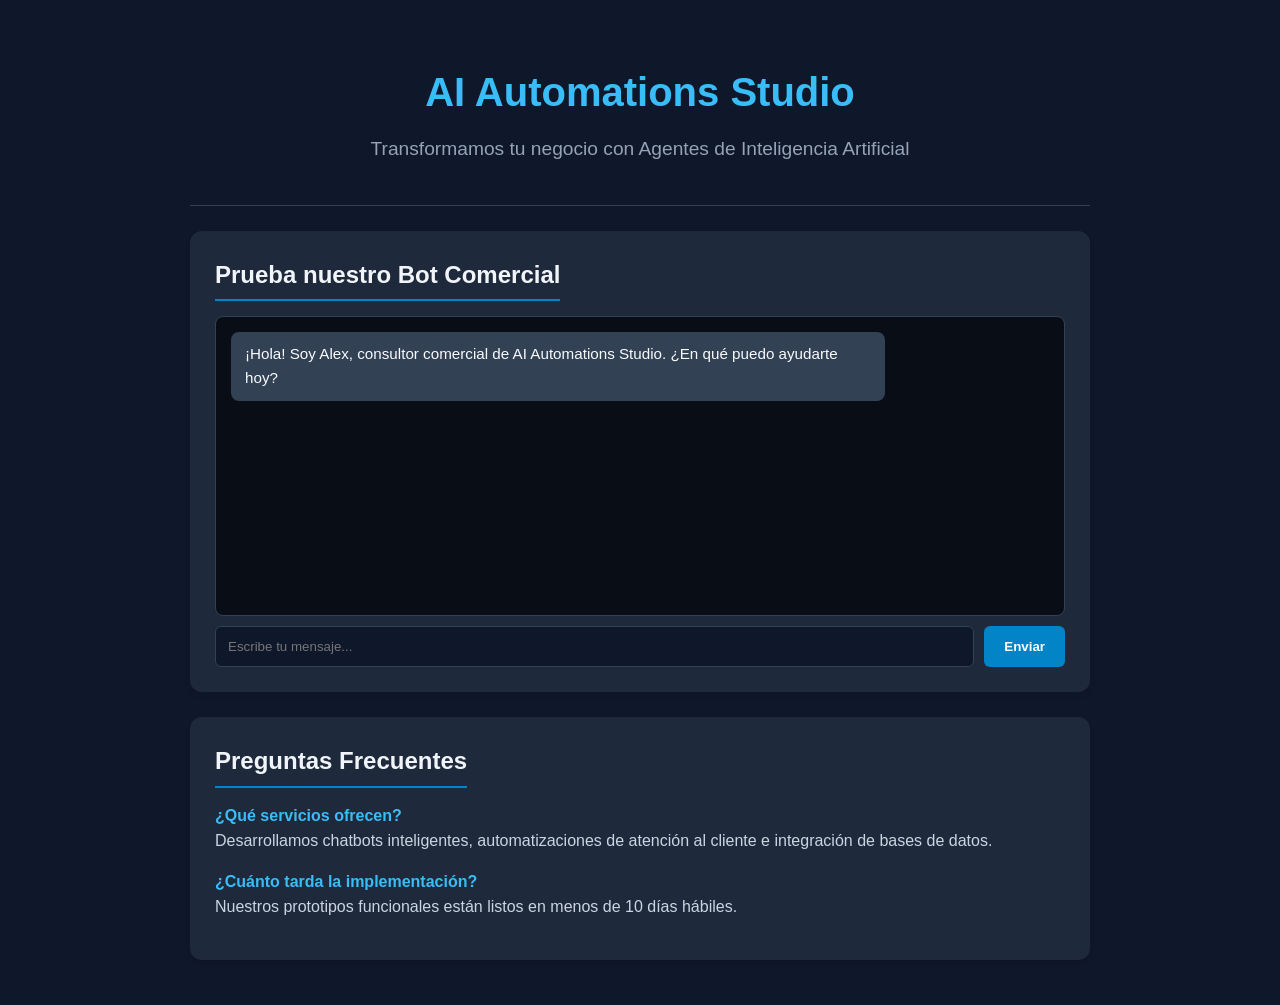
<file: index.html>
<!DOCTYPE html>
<html lang="es">
<head>
  <meta charset="UTF-8">
  <meta name="viewport" content="width=device-width, initial-scale=1.0">
  <title>AI Automations Studio - Soluciones de Automatización</title>
  <style>
    * { box-sizing: border-box; margin: 0; padding: 0; }
    body { font-family: 'Segoe UI', Tahoma, Geneva, Verdana, sans-serif; background-color: #0f172a; color: #f8fafc; line-height: 1.6; padding: 20px; }
    .container { max-width: 900px; margin: 0 auto; }
    header { text-align: center; padding: 40px 0; border-bottom: 1px solid #334155; }
    h1 { color: #38bdf8; font-size: 2.5rem; margin-bottom: 10px; }
    p.subtitle { color: #94a3b8; font-size: 1.2rem; }
    .section { background: #1e293b; border-radius: 12px; padding: 25px; margin: 25px 0; box-shadow: 0 4px 6px -1px rgba(0, 0, 0, 0.1); }
    h2 { color: #f1f5f9; margin-bottom: 15px; border-bottom: 2px solid #0284c7; display: inline-block; padding-bottom: 5px; }
    .faq-item { margin-bottom: 15px; }
    .faq-title { font-weight: bold; color: #38bdf8; }
    .faq-answer { color: #cbd5e1; }
    .chat-container { background: #090d16; border-radius: 8px; padding: 15px; height: 300px; overflow-y: auto; display: flex; flex-direction: column; gap: 10px; border: 1px solid #334155; }
    .chat-message { max-width: 80%; padding: 10px 14px; border-radius: 8px; font-size: 0.95rem; }
    .user-msg { background: #0284c7; color: #fff; align-self: flex-end; }
    .bot-msg { background: #334155; color: #f8fafc; align-self: flex-start; }
    .chat-input { display: flex; gap: 10px; margin-top: 10px; }
    input[type="text"] { flex: 1; padding: 12px; border-radius: 6px; border: 1px solid #334155; background: #0f172a; color: #fff; }
    button { background: #0284c7; color: white; border: none; padding: 12px 20px; border-radius: 6px; cursor: pointer; font-weight: bold; }
    button:hover { background: #0369a1; }
  </style>
</head>
<body>
  <div class="container">
    <header>
      <h1>AI Automations Studio</h1>
      <p class="subtitle">Transformamos tu negocio con Agentes de Inteligencia Artificial</p>
    </header>

    <div class="section">
      <h2>Prueba nuestro Bot Comercial</h2>
      <div class="chat-container" id="chat">
        <div class="chat-message bot-msg">¡Hola! Soy Alex, consultor comercial de AI Automations Studio. ¿En qué puedo ayudarte hoy?</div>
      </div>
      <div class="chat-input">
        <input type="text" id="userInput" placeholder="Escribe tu mensaje..." onkeypress="handleKey(event)">
        <button onclick="sendMessage()">Enviar</button>
      </div>
    </div>

    <div class="section">
      <h2>Preguntas Frecuentes</h2>
      <div class="faq-item">
        <div class="faq-title">¿Qué servicios ofrecen?</div>
        <div class="faq-answer">Desarrollamos chatbots inteligentes, automatizaciones de atención al cliente e integración de bases de datos.</div>
      </div>
      <div class="faq-item">
        <div class="faq-title">¿Cuánto tarda la implementación?</div>
        <div class="faq-answer">Nuestros prototipos funcionales están listos en menos de 10 días hábiles.</div>
      </div>
    </div>
  </div>

  <script>
    function sendMessage() {
      const input = document.getElementById('userInput');
      const text = input.value.trim();
      if (!text) return;

      const chat = document.getElementById('chat');
      const userMsg = document.createElement('div');
      userMsg.className = 'chat-message user-msg';
      userMsg.innerText = text;
      chat.appendChild(userMsg);

      input.value = '';

      setTimeout(() => {
        const botMsg = document.createElement('div');
        botMsg.className = 'chat-message bot-msg';
        botMsg.innerText = '¡Gracias por contactarte! Un asesor revisará tu solicitud para darte una atención personalizada.';
        chat.appendChild(botMsg);
        chat.scrollTop = chat.scrollHeight;
      }, 800);

      chat.scrollTop = chat.scrollHeight;
    }

    function handleKey(e) {
      if (e.key === 'Enter') sendMessage();
    }
  </script>
</body>
</html>
</file>
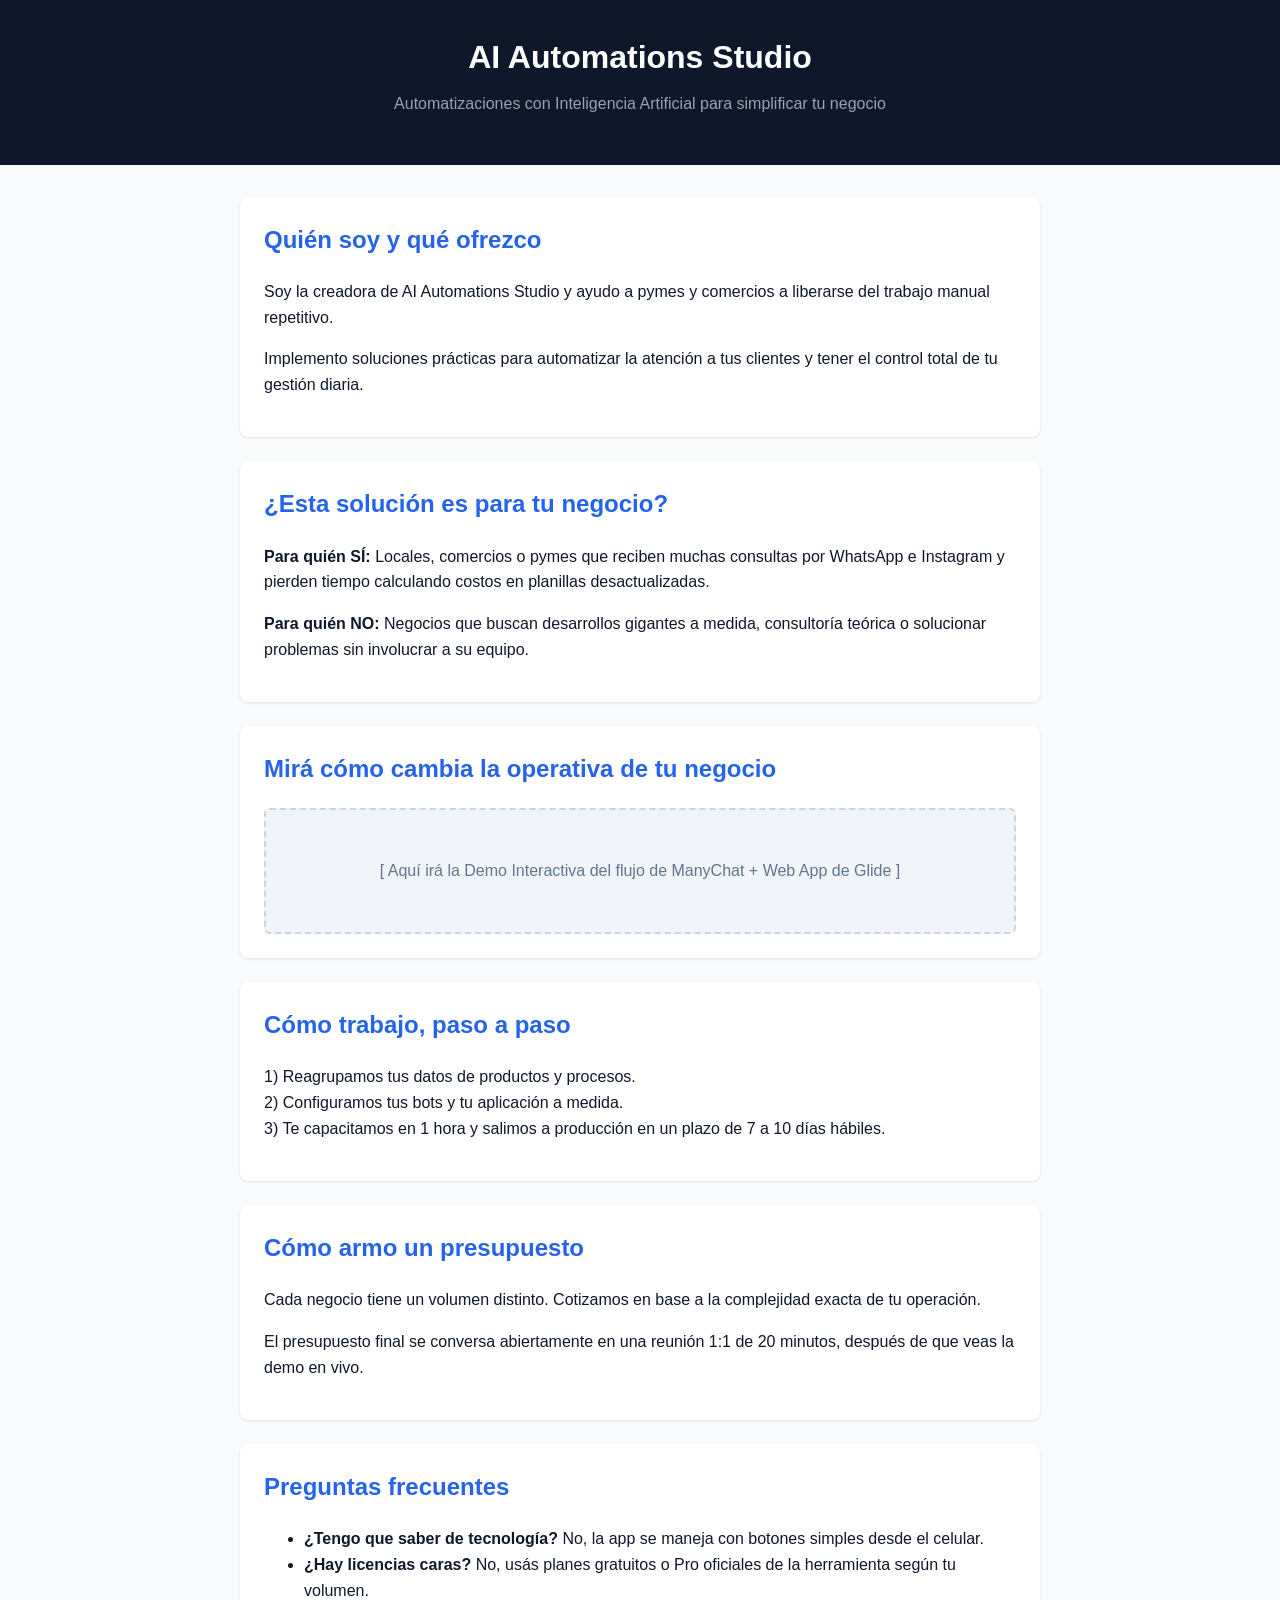
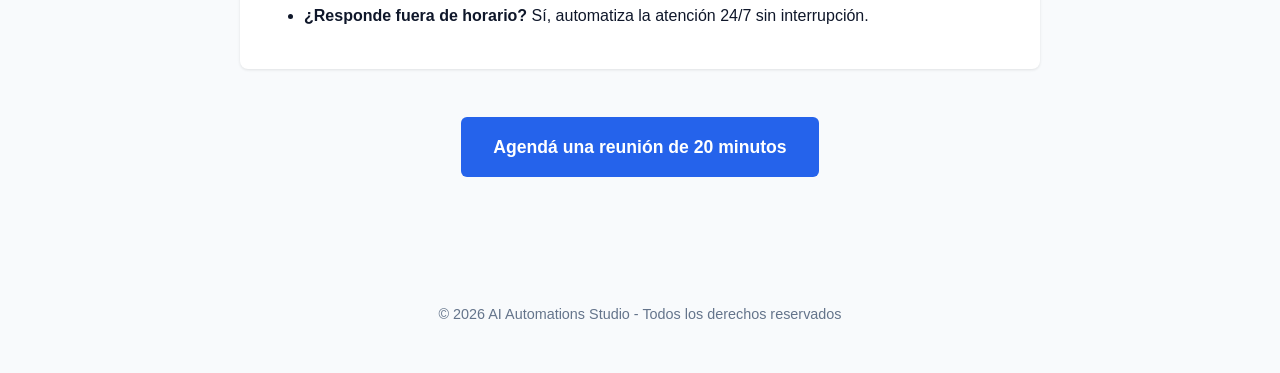
<file: gemini-code-1788595966332.html>
<!DOCTYPE html>
<html lang="es">
<head>
    <meta charset="UTF-8">
    <meta name="viewport" content="width=device-width, initial-scale=1.0">
    <title>AI Automations Studio</title>
    <style>
        /* Estilos base simples y profesionales */
        body {
            font-family: -apple-system, BlinkMacSystemFont, "Segoe UI", Roboto, Helvetica, Arial, sans-serif;
            margin: 0;
            padding: 0;
            background-color: #f8fafc;
            color: #0f172a;
            line-height: 1.6;
        }
        header {
            background-color: #0f172a;
            color: #ffffff;
            padding: 2rem 1rem;
            text-align: center;
        }
        header h1 { margin: 0; font-size: 2rem; }
        header p { color: #94a3b8; margin-top: 0.5rem; }
        
        main {
            max-width: 800px;
            margin: 0 auto;
            padding: 2rem 1rem;
        }
        section {
            background: #ffffff;
            border-radius: 8px;
            padding: 1.5rem;
            margin-bottom: 1.5rem;
            box-shadow: 0 1px 3px rgba(0,0,0,0.1);
        }
        h2 { color: #2563eb; margin-top: 0; }
        .demo-box {
            background-color: #f1f5f9;
            border: 2px dashed #cbd5e1;
            padding: 2rem;
            text-align: center;
            border-radius: 6px;
            color: #64748b;
        }
        .cta-container {
            text-align: center;
            margin: 3rem 0;
        }
        .btn-cta {
            background-color: #2563eb;
            color: #ffffff;
            padding: 1rem 2rem;
            font-size: 1.1rem;
            font-weight: bold;
            border: none;
            border-radius: 6px;
            cursor: pointer;
            text-decoration: none;
            display: inline-block;
        }
        .btn-cta:hover { background-color: #1d4ed8; }
        footer {
            text-align: center;
            padding: 2rem;
            color: #64748b;
            font-size: 0.9rem;
        }
    </style>
</head>
<body>

    <header>
        <h1>AI Automations Studio</h1>
        <p>Automatizaciones con Inteligencia Artificial para simplificar tu negocio</p>
    </header>

    <main>
        <!-- Sección 1: Quién soy y qué ofrezco -->
        <section id="quien-soy">
            <h2>Quién soy y qué ofrezco</h2>
            <p>Soy la creadora de AI Automations Studio y ayudo a pymes y comercios a liberarse del trabajo manual repetitivo.</p>
            <p>Implemento soluciones prácticas para automatizar la atención a tus clientes y tener el control total de tu gestión diaria.</p>
        </section>

        <!-- Sección 2: Para quién sí / Para quién no -->
        <section id="para-quien">
            <h2>¿Esta solución es para tu negocio?</h2>
            <p><strong>Para quién SÍ:</strong> Locales, comercios o pymes que reciben muchas consultas por WhatsApp e Instagram y pierden tiempo calculando costos en planillas desactualizadas.</p>
            <p><strong>Para quién NO:</strong> Negocios que buscan desarrollos gigantes a medida, consultoría teórica o solucionar problemas sin involucrar a su equipo.</p>
        </section>

        <!-- Sección 3: Demo (Antes y Después) -->
        <section id="demo">
            <h2>Mirá cómo cambia la operativa de tu negocio</h2>
            <div class="demo-box">
                <p>[ Aquí irá la Demo Interactiva del flujo de ManyChat + Web App de Glide ]</p>
            </div>
        </section>

        <!-- Sección 4: Cómo trabajo -->
        <section id="como-trabajo">
            <h2>Cómo trabajo, paso a paso</h2>
            <p>1) Reagrupamos tus datos de productos y procesos.<br>
               2) Configuramos tus bots y tu aplicación a medida.<br>
               3) Te capacitamos en 1 hora y salimos a producción en un plazo de 7 a 10 días hábiles.</p>
        </section>

        <!-- Sección 5: Cómo armo un presupuesto -->
        <section id="presupuesto">
            <h2>Cómo armo un presupuesto</h2>
            <p>Cada negocio tiene un volumen distinto. Cotizamos en base a la complejidad exacta de tu operación.</p>
            <p>El presupuesto final se conversa abiertamente en una reunión 1:1 de 20 minutos, después de que veas la demo en vivo.</p>
        </section>

        <!-- Sección 6: Preguntas frecuentes -->
        <section id="faq">
            <h2>Preguntas frecuentes</h2>
            <ul>
                <li><strong>¿Tengo que saber de tecnología?</strong> No, la app se maneja con botones simples desde el celular.</li>
                <li><strong>¿Hay licencias caras?</strong> No, usás planes gratuitos o Pro oficiales de la herramienta según tu volumen.</li>
                <li><strong>¿Responde fuera de horario?</strong> Sí, automatiza la atención 24/7 sin interrupción.</li>
            </ul>
        </section>

        <!-- Sección 7: CTA / Botón de Agendamiento -->
        <div class="cta-container">
            <a href="#" class="btn-cta">Agendá una reunión de 20 minutos</a>
        </div>
    </main>

    <footer>
        <p>&copy; 2026 AI Automations Studio - Todos los derechos reservados</p>
    </footer>

</body>
</html>
</file>
